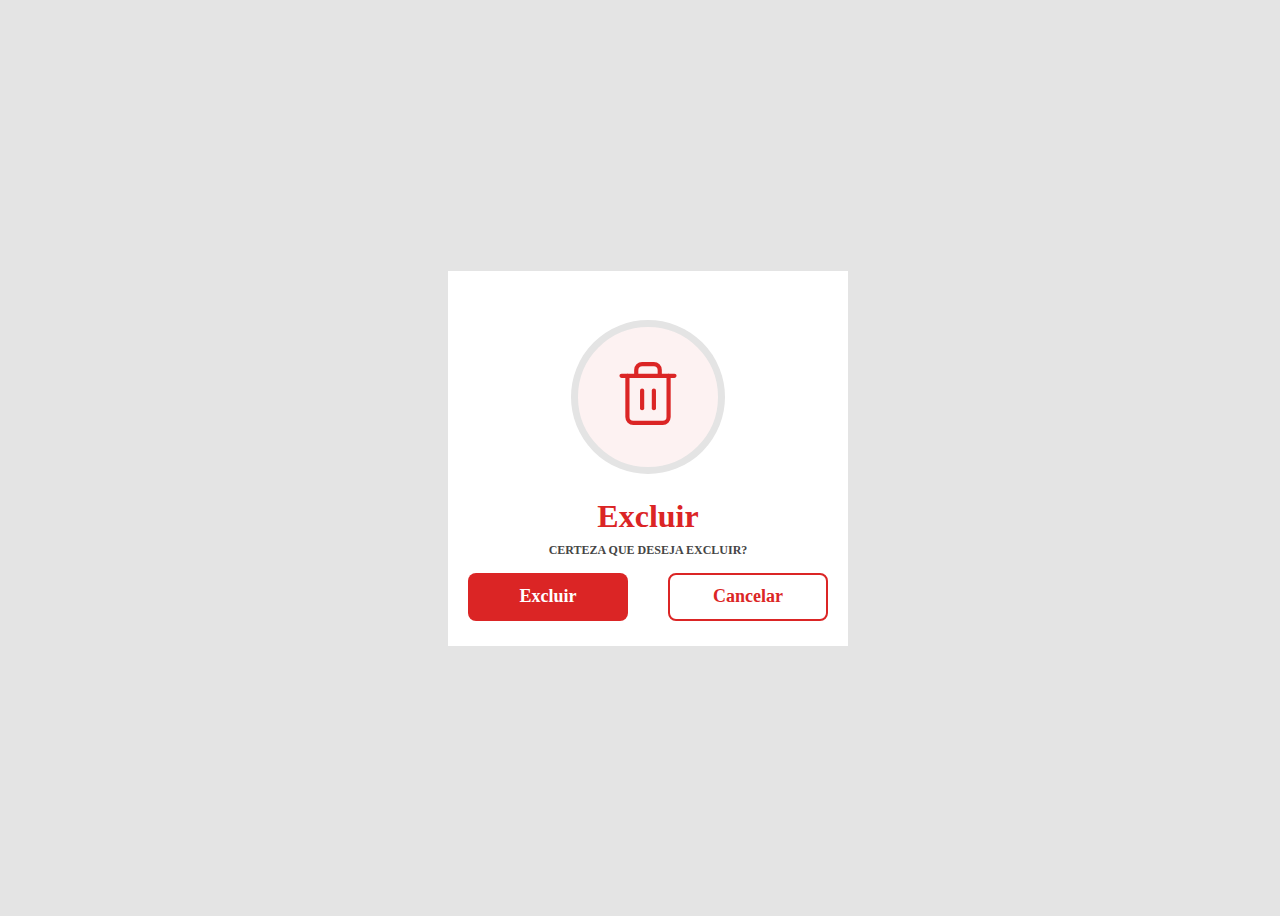
<file: card-excluir/criar-card.html>
<!DOCTYPE html>
<html lang="pt-br">
<head>
    <meta charset="UTF-8">
    <meta http-equiv="X-UA-Compatible" content="IE=edge">
    <meta name="viewport" content="width=device-width, initial-scale=1.0">
    <title>Card - Teste Ímpar</title>
    <link rel="stylesheet" href="criar-card.css">
</head>
<body>
    <section class="cards">
        <section class="card">
            <div id="borda">
                <div id="fundo-lixeira" class="icon">
                    <img class="icone" src="Icon-trash.svg" alt="icone">
                </div>
            </div>


            <div id="principal">
                <h1 id="titulo">Excluir</h1>
                <span id="texto">Certeza que deseja excluir?</span>
            </div>
                
                
            <div id="botoes">

                <button onclick="exibeAlert()" id="botao">Excluir</button>
                <button onclick="exibeAlert()" id="segundo-btn">Cancelar</button>

             </div>
           
        </section>

    </section>
    
    <script type="text/javascript" src="criar-card.js"></script>
</body>
</html>
</file>
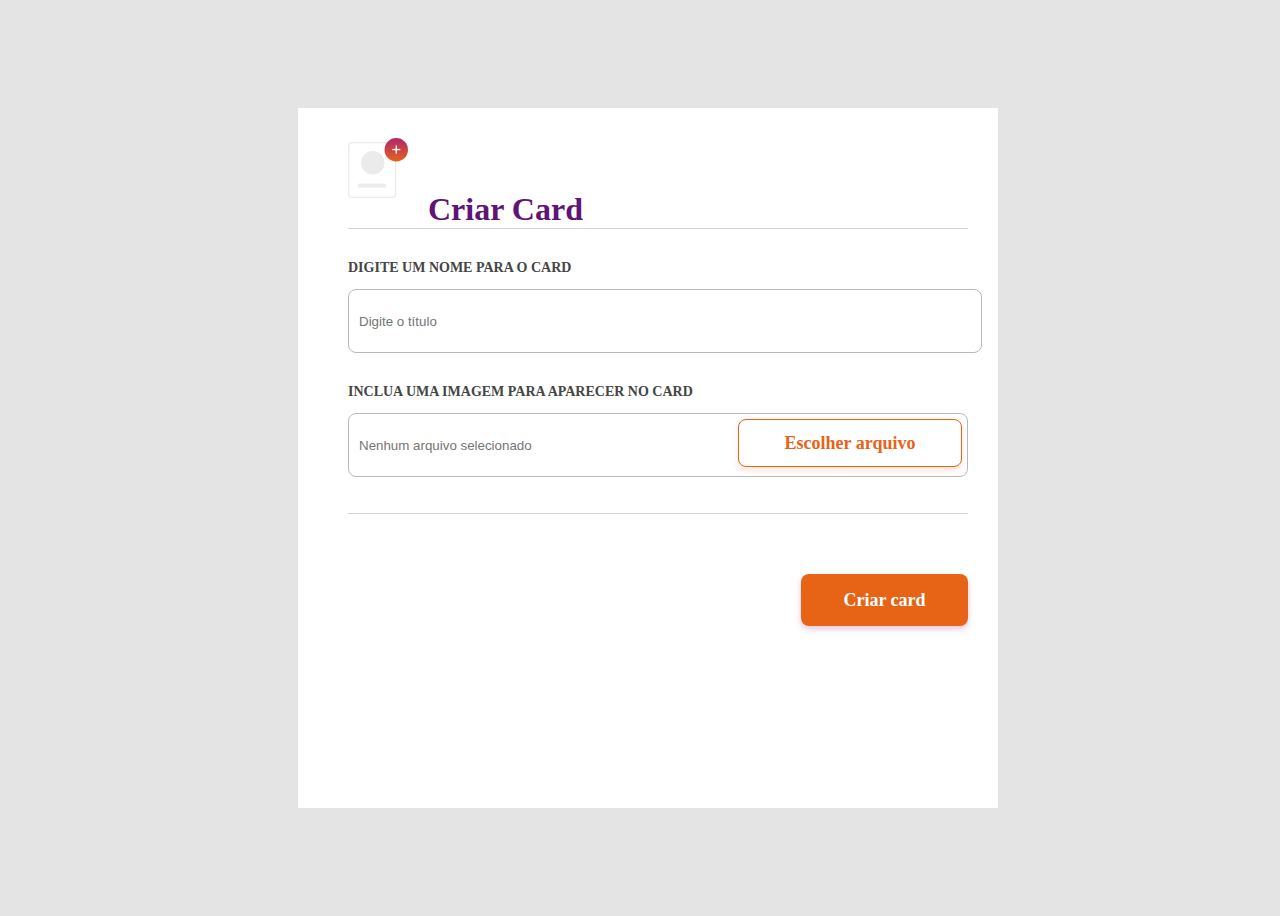
<file: formulario/form.html>
<!DOCTYPE html>
<html lang="en">
<head>
    <meta charset="UTF-8">
    <meta http-equiv="X-UA-Compatible" content="IE=edge">
    <meta name="viewport" content="width=device-width, initial-scale=1.0">
    <title>Form - Teste Ímpar</title>
    <link href="https://cdn.jsdelivr.net/npm/bootstrap@5.2.0/dist/css/bootstrap.min.css" rel="stylesheet" integrity="sha384-gH2yIJqKdNHPEq0n4Mqa/HGKIhSkIHeL5AyhkYV8i59U5AR6csBvApHHNl/vI1Bx" crossorigin="anonymous">
    <link rel="stylesheet" href="form.css">
</head>
<body>

    <form class="formulario">

        <div class="linha">
            <img class="imagem"src="icone_criar (1).svg" alt="">
            <h1 class="titulo-pri">Criar Card</h1>

        </div>

        <div class="linha-scnd">
            <label for="">Digite um nome para o Card</label>
            <input type="text" placeholder="Digite o título">

        </div>

        <div class="linha-scnd">
            <label for="">Inclua uma Imagem para aparecer no card</label>
            <label id="caixa" for="">
             <input type="text" placeholder="Nenhum arquivo selecionado"  >
             <button onclick="exibeAlert()" id="botao">Escolher arquivo</button>
            </label>

        </div>

       <div class="linha-btn">
        <button onclick="exibeAlert()" class="botao-seg">Criar card</button>
       </div>

    </form>

   
    <script type="text/javascript" src="form.js"></script>
</body>
</html>
</file>
<file: card-excluir/criar-card.css>
html{
    margin: 0;
    padding: 0;
    box-sizing: border-box;
}

body{
    background-color: #E4E4E4;
    height: 100vh;
    width: 100%;
    display: flex;
    justify-content: center;
    align-items: center;
    font-family: 'Multi', sans-serif;
}

section.cards section.card{
    width: 400px;
    height: 375px;
    display: flex;
    flex-direction: column;
    align-items: center;
    text-align: center;
    justify-content: center;
    background-color: #ffff;
   
}

section.cards{
    display: flex;
    
}

#fundo-lixeira{
    margin-top: 25px;
    width: 140px;
    height: 140px;
    background-color: #DB25250F;
    border-radius: 50%;
    border-style: solid;
    box-sizing: 50px;
    border-width: 7px;
    border-color: #E4E4E4;
    margin-bottom: 0px;
}


section.cards section.card .icone {
    width: 90px;
    height: 63px;
    padding-top: 15px;
    margin-top: 20px;
    

}


#titulo{
    margin-bottom: 4px;
    color: #DB2525;
    font: normal normal bold 32px/40px Muli;
    letter-spacing: 0;
}


   
#texto{
    height: 15px;
    color: #454545;
    font: normal normal bold 12px/15px Muli;
    letter-spacing: 0px;
    color: #454545;
    text-transform: uppercase;
    opacity: 1;
    margin-bottom: 1000px;
}

#botoes{
    width: 360px;
    display: flex;
    justify-content: space-between;
    
    margin-top: 15px;
}


#botao{
    width: 160px;
    height: 48px;
    background-color: #DB2525;
    color: #ffff;
    border-radius: 8px;
    border-style: none;
    font: normal normal bold 18px/23px Muli;

}
#segundo-btn{
    background-color: #ffff;
    color: #DB2525;
    width: 160px;
    height: 48px;
    border-style: solid;
    border-color: #DB2525;
    border-radius: 8px;
    font: normal normal bold 18px/23px Muli;


}
</file>
<file: formulario/form.css>
html{
    margin: 0;
    padding: 0;
    box-sizing: border-box;
}

body{
    background-color:#E4E4E4;
    height: 100vh;
    width: 100%;
    display: flex;
    justify-content: center;
    align-items: center;
    font-family: 'Muli', sans-serif;
}

.formulario{
    background-color: #ffff;
    width: 700px;
    height: 700px;
    
}

.linha{
    display: flex;

    width: 620px;
    height: 90px;
    background-color:#ffff;
    margin-top: 30px;
    margin-left: 50px;
    border-bottom: 1px solid #D4D4D4;
    
}

.titulo-pri{
    display: flex;
    align-items: center;
    height: 60px;
    width: 620px;
    color: #5F1478;
    font: normal normal bold 32px/40px Muli;
    letter-spacing: 0px;
    opacity: 1;
    padding: 20px;
   
}


#linha h1{
    width: 400px;
    height: 40px;
    color: #5F1478;
    text-align: left;
    font: normal normal bold 32px/40px Muli;
    letter-spacing: 0px;
    opacity: 1;
    padding-left: 15px;
    padding-top: 5px;
    
}


.imagem{
    width: 60px;
    height: 60px;
}

.linha-scnd{
    display: flex;
    flex-direction: column;
    margin-left: 50px;
    margin-top: 30px;

}

.linha-scnd:nth-child(3){
    width: 620px;
    height: 130px;
    margin-bottom: 60px;
    border-bottom: 1px solid #D4D4D4;

}

.linha-scnd label{
    width: 400px;
    height: 18px;
    text-align: left;
    font: normal normal bold 14px/18px Muli;
    letter-spacing: 0px;
    color: #454545;
    text-transform: uppercase;
    opacity: 1;
    margin-bottom: 12px;
}

.linha-scnd input{
    width: 620px;
    height: 60px;
    border-radius: 8px;
    background: #FFFFFF 0% 0% no-repeat padding-box;
    border: 1px solid #B9B9B9;
    padding-left: 10px;
    
}
#caixa{
    width: 620px;
    height: 60px;
    display: flex;
    position: relative;
   
}

#caixa input{
    letter-spacing: 0px;
    background: #FFFFFF 0% 0% no-repeat padding-box;
    border: 1px solid #B9B9B9;
    padding-left: 10px;
    

}

#botao{
    margin-top: 6px;
    margin-right: 6px;
    position: absolute;
    right: 0;
    top: 0;
    bottom: 0;
    width: 224px;
    height: 48px;
    background-color: #ffff;
    box-shadow: 0px 3px 6px #E763162E;
    border: 1px solid #E76316;
    border-radius: 8px;
    font: normal normal bold 18px/23px Muli;
    letter-spacing: 0px;
    color: #E76316;
    opacity: 1;
    
   
}

.linha-btn{
    margin-left: 50px;
    width: 620px;
    height: 60px;

}

.botao-seg{
    float: right;
    width: 167px;
    height: 52px;
    background: #E76316 0% 0% no-repeat padding-box;
    box-shadow: 0px 3px 6px #92207242;
    border-style: none;
    border-radius: 8px;
    opacity: 1;
    color: #FFFFFF;
    text-align: center;
    font: normal normal bold 18px/23px Muli;
    letter-spacing: 0px;
    color: #FFFFFF;
    opacity: 1;
}
</file>
